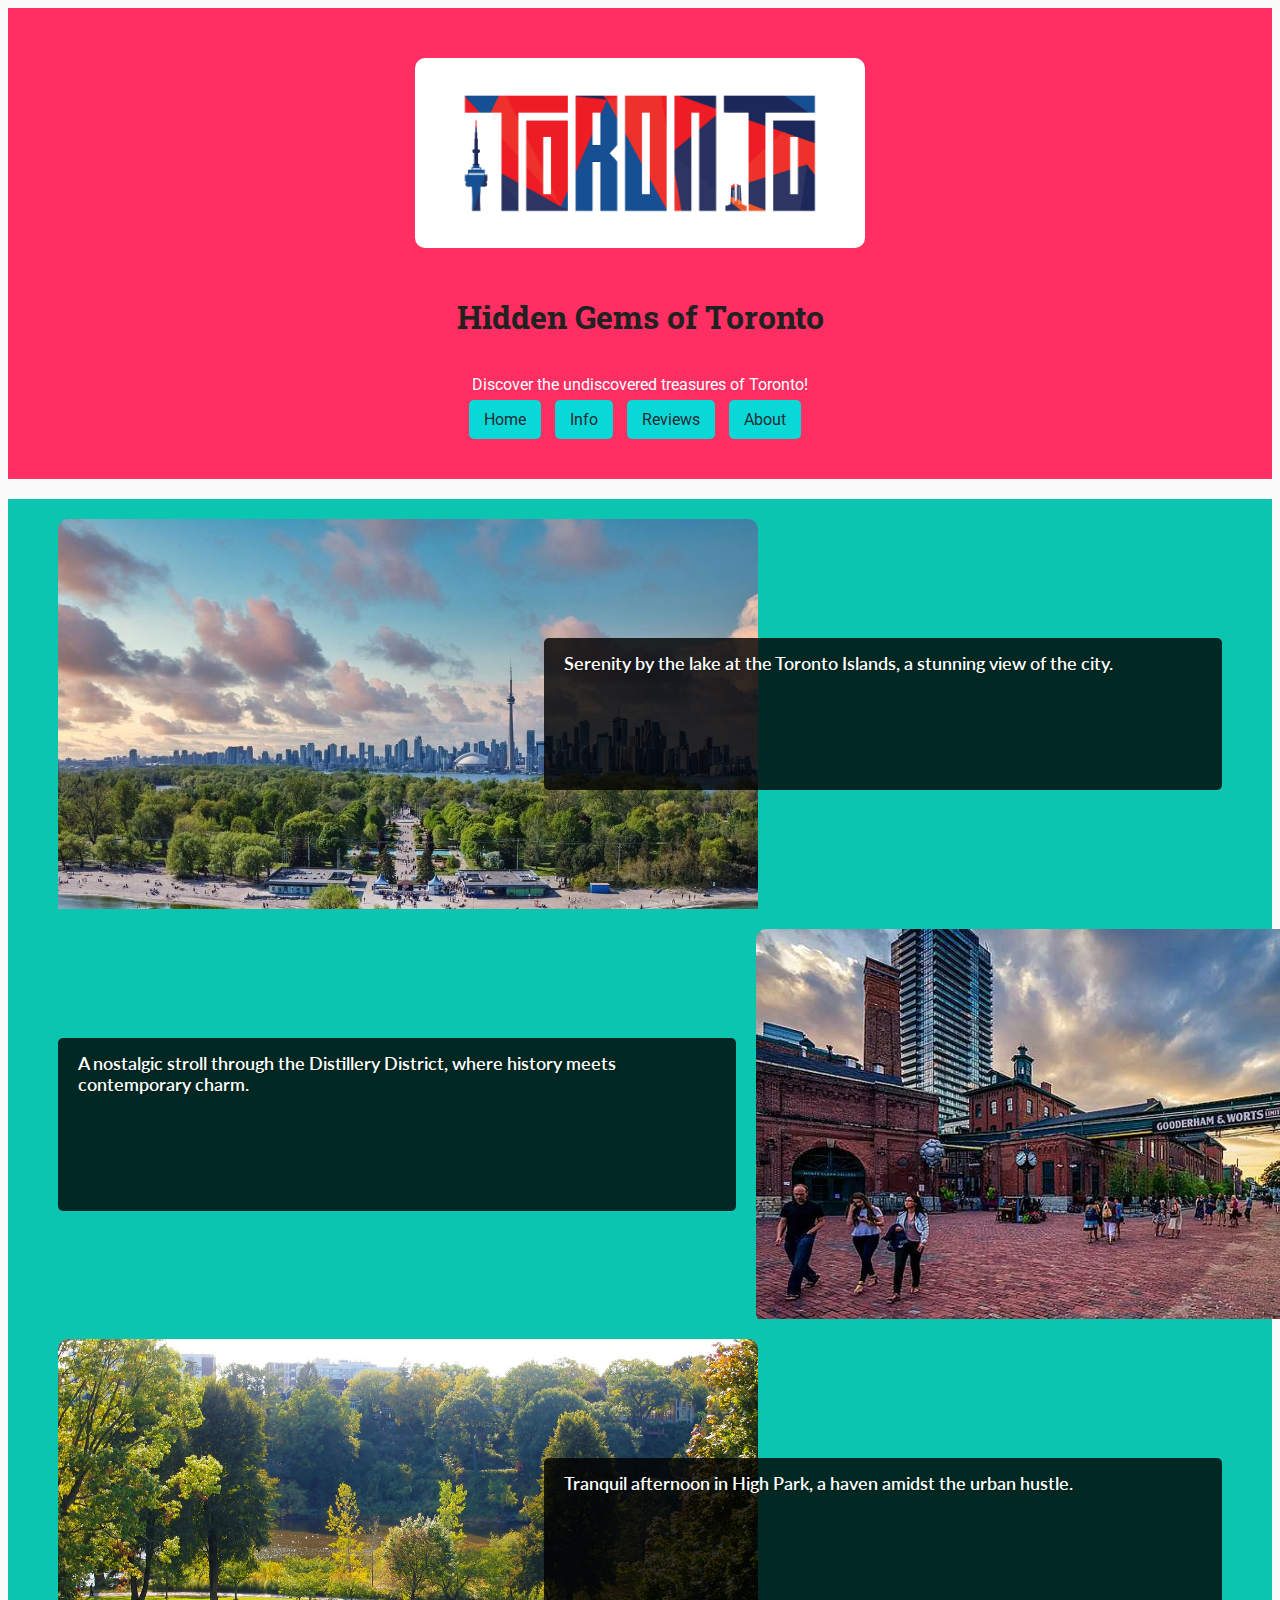
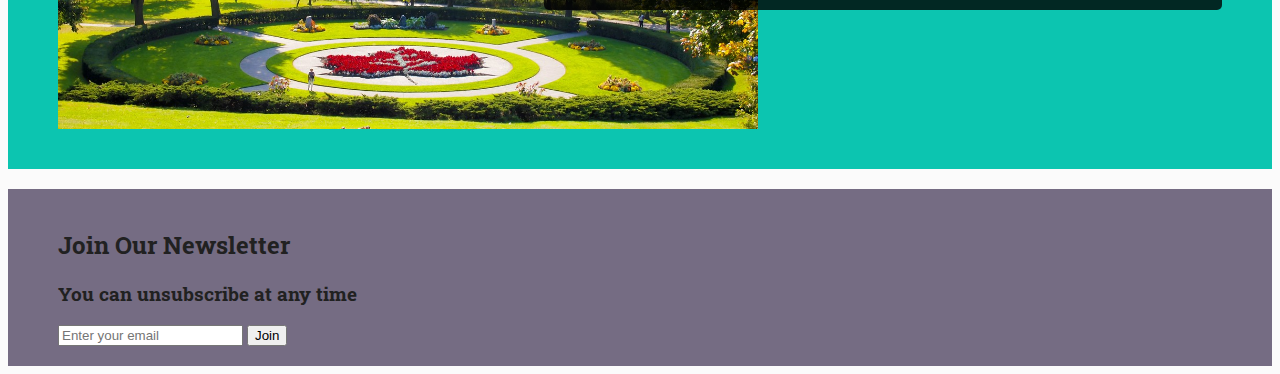
<file: index.html>
<!-- Honesty Statement:
I declare that my assessment is wholly my own work in accordance with Seneca Academic Policy. No part of this assessment has been copied manually or electronically from any other source (including web sites) 
except for the information supplied by the WEB222 instructors and / or made available in this assessment for my use. I also declare that no part of this assignment has been distributed to other students. -->

<!DOCTYPE html>
<html lang="en">

<head>
    <meta charset="UTF-8">
    <meta name="viewport" content="width=device-width, initial-scale=1.0">
    <title>Hidden Gems of Toronto</title>
    <link rel="stylesheet" href="css/style.css">
    <link href="https://fonts.googleapis.com/css2?family=Roboto+Slab&display=swap" rel="stylesheet">
    <link href="https://fonts.googleapis.com/css2?family=Open+Sans&display=swap" rel="stylesheet">
</head>

<body>
    <header>
        <div class="logo-container">
            <img src="media/toronto-logo.png" alt="Toronto Logo" id="site-logo">
            <h1>Hidden Gems of Toronto</h1>
        </div>
        <p>Discover the undiscovered treasures of Toronto!</p>
        <nav>
            <div class="nav-link"><a href="index.html">Home</a></div>
            <div class="nav-link"><a href="info.html">Info</a></div>
            <div class="nav-link"><a href="reviews.html">Reviews</a></div>
            <div class="nav-link"><a href="about.html">About</a></div>
        </nav>
        
    </header>


    <main>
        <section id="gem-highlights">

            <!-- Toronto Islands Gem -->
            <div class="gem">
                <a href="info.html#toronto-islands">
                    <div class="image-crop">
                        <img src="media/Toronto Islands.jpg" alt="Toronto Landscape">
                        <div class="overlay-text-2">Toronto Islands</div>
                        <div class="overlay-text">Click for more information</div>
                    </div>
                </a>
                <div class="gem-description right">
                    <span class="hover-target">Serenity by the lake at the Toronto Islands, a stunning view of the city.</span>
                    <ul class="gem-highlights-list">
                        <li>Picturesque skyline views</li>
                        <li>Relaxing boat rides</li>
                        <li>Peaceful beaches</li>
                    </ul>
                </div>
            </div>
        
            <!-- Distillery District Gem -->
            <div class="gem">
                <a href="info.html#distillery-district">
                    <div class="image-crop">
                        <img src="media/Distillery District.webp" alt="Distillery District">
                        <div class="overlay-text-2">Distillery District</div>
                        <div class="overlay-text">Click for more information</div>
                    </div>
                </a>
                <div class="gem-description left">
                    A nostalgic stroll through the Distillery District, where history meets contemporary charm.
                    <ul class="gem-highlights-list">
                        <li>Historic cobblestone streets lined with Victorian-era buildings.</li>
                        <li>A hub of art galleries, performance spaces, and artisan boutiques.</li>
                        <li>Vibrant nightlife with renowned restaurants and unique pubs.</li>
                    </ul>
                </div>
            </div>
        
            <!-- High Park Gem -->
            <div class="gem">
                <a href="info.html#high-park">
                    <div class="image-crop">
                        <img src="media/High Park.jpg" alt="Tranquil afternoon in High Park">
                        <div class="overlay-text-2">High Park</div>
                        <div class="overlay-text">Click for more information</div>
                    </div>
                </a>
                <div class="gem-description right">
                    Tranquil afternoon in High Park, a haven amidst the urban hustle.
                    <ul class="gem-highlights-list">
                        <li>Toronto's largest public park with diverse natural habitats.</li>
                        <li>Features a beautiful lakefront, multiple gardens, and a zoo.</li>
                        <li>Year-round activities, from summer picnics to winter skating.</li>
                    </ul>
                </div>
            </div>
        </section>
        
    </main>
    
    


    

    <footer>
        <section id="newsletter">
            <h2>Join Our Newsletter</h2>
            <h3>You can unsubscribe at any time</h3>
            <form action="https://httpbin.org/post" method="post">
                <input type="email" name="email" placeholder="Enter your email" required>
                <input type="hidden" name="creator" value="Your Name">
                <button type="submit">Join</button>
            </form>
        </section>
        
    </footer>

    <script src="js/script.js"></script>
</body>

</html>
</file>
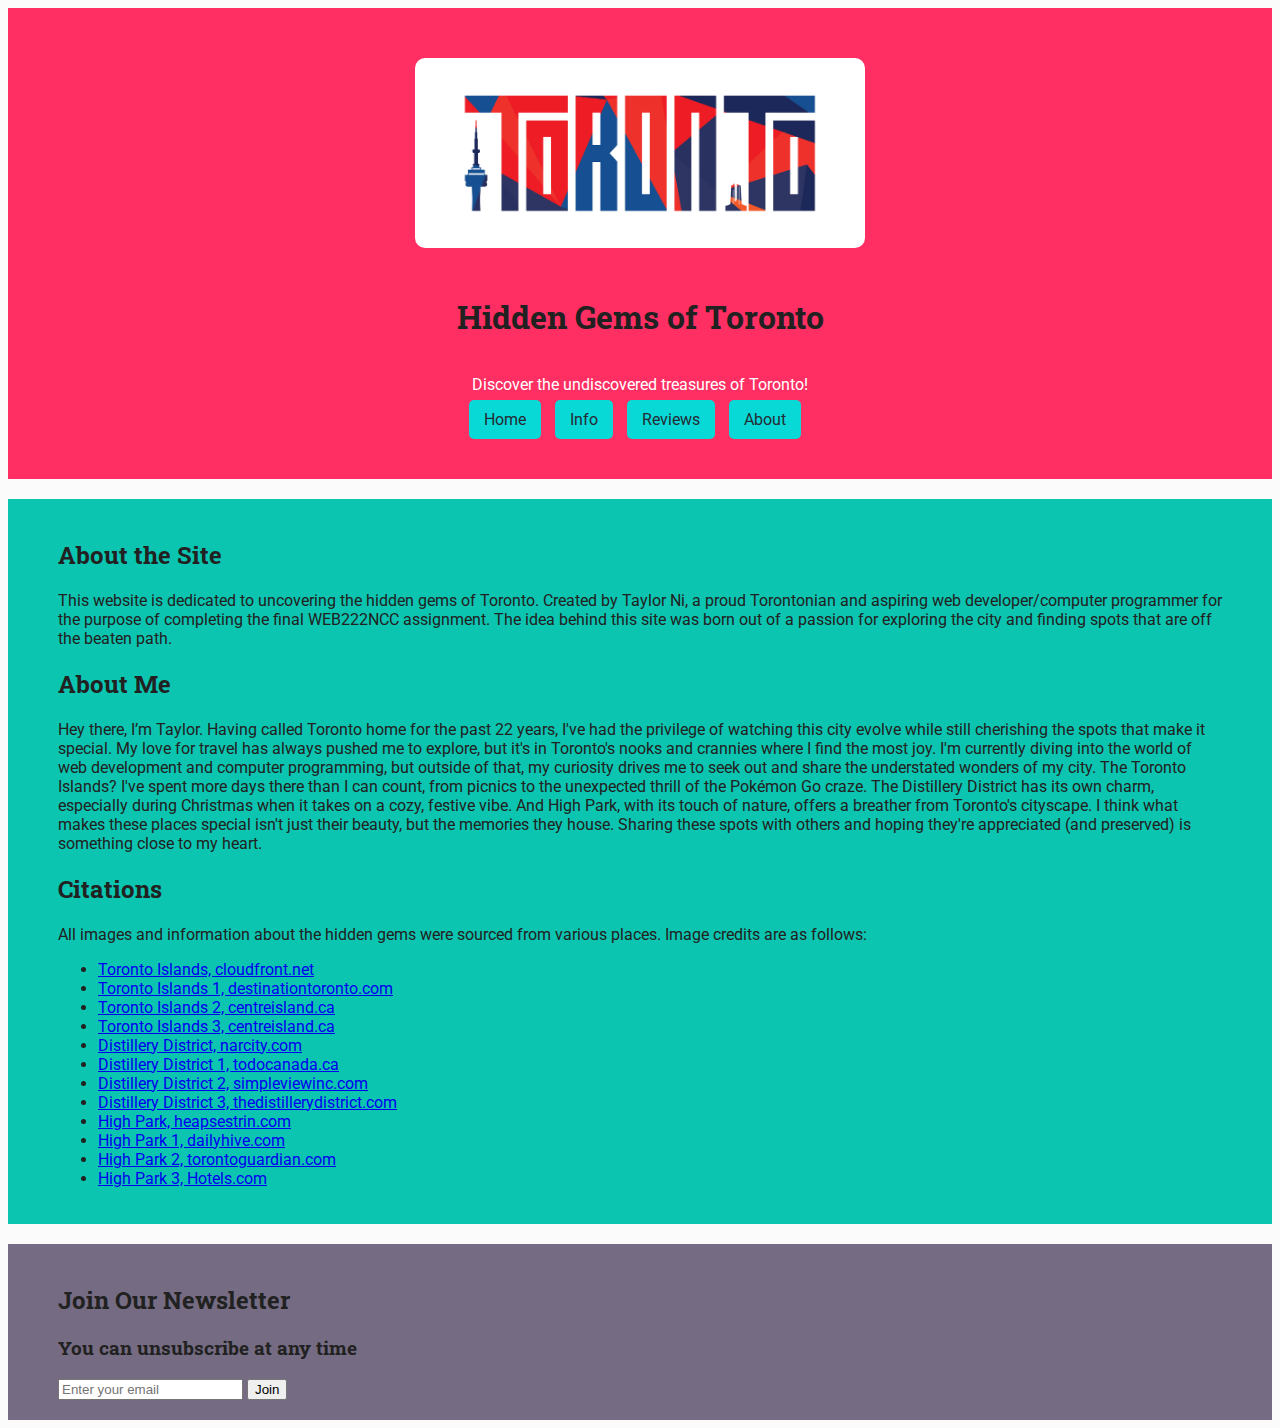
<file: about.html>
<!-- Honesty Statement:
I declare that my assessment is wholly my own work in accordance with Seneca Academic Policy. No part of this assessment has been copied manually or electronically from any other source (including web sites) 
except for the information supplied by the WEB222 instructors and / or made available in this assessment for my use. I also declare that no part of this assignment has been distributed to other students. -->

<!DOCTYPE html>
<html lang="en">

<head>
    <meta charset="UTF-8">
    <meta name="viewport" content="width=device-width, initial-scale=1.0">
    <title>Hidden Gems of Toronto</title>
    <link rel="stylesheet" href="css/style.css">
    <link href="https://fonts.googleapis.com/css2?family=Roboto+Slab&display=swap" rel="stylesheet">
    <link href="https://fonts.googleapis.com/css2?family=Open+Sans&display=swap" rel="stylesheet">
</head>

<body>
    <header>
        <div class="logo-container">
            <img src="media/toronto-logo.png" alt="Toronto Logo" id="site-logo">
            <h1>Hidden Gems of Toronto</h1>
        </div>
        <p>Discover the undiscovered treasures of Toronto!</p>
        <nav>
            <div class="nav-link"><a href="index.html">Home</a></div>
            <div class="nav-link"><a href="info.html">Info</a></div>
            <div class="nav-link"><a href="reviews.html">Reviews</a></div>
            <div class="nav-link"><a href="about.html">About</a></div>
        </nav>
    </header>

    <main>
        <section>
        <h2>About the Site</h2>
        <p>This website is dedicated to uncovering the hidden gems of Toronto. Created by Taylor Ni, a proud Torontonian and aspiring web developer/computer programmer for the purpose of completing the final WEB222NCC assignment. The idea behind this site was born out of a passion for exploring the city and finding spots that are off the beaten path.</p>
        
        <h2>About Me</h2>
        <p>Hey there, I’m Taylor. Having called Toronto home for the past 22 years, I've had the privilege of watching this city evolve while still cherishing the spots that make it special. My love for travel has always pushed me to explore, but it's in Toronto's nooks and crannies where I find the most joy.

            I'm currently diving into the world of web development and computer programming, but outside of that, my curiosity drives me to seek out and share the understated wonders of my city. The Toronto Islands? I've spent more days there than I can count, from picnics to the unexpected thrill of the Pokémon Go craze. The Distillery District has its own charm, especially during Christmas when it takes on a cozy, festive vibe. And High Park, with its touch of nature, offers a breather from Toronto's cityscape.
            
            I think what makes these places special isn't just their beauty, but the memories they house. Sharing these spots with others and hoping they're appreciated (and preserved) is something close to my heart.</p>

        <h2>Citations</h2>
        <p>All images and information about the hidden gems were sourced from various places. Image credits are as follows:</p>
        <ul>
            <li><a href="https://d3qvqlc701gzhm.cloudfront.net/full/c5675253de2125a8f651bf142c3e8de03e498e38f5a1ce5ef9064c4f5939c405.jpg" target="_blank">Toronto Islands, cloudfront.net</a></li>
            <li><a href="https://d3qvqlc701gzhm.cloudfront.net/full/e62bb06fbeea74268b4ed3ec9a2664294cf11b6ada81b79b72246e48ea85e369.jpg" target="_blank">Toronto Islands 1, destinationtoronto.com</a></li>
            <li><a href="https://www.centreisland.ca/uploads/subsites/1558624850.png" target="_blank">Toronto Islands 2, centreisland.ca</a></li>
            <li><a href="https://www.centreisland.ca/uploads/subsites/889b412900e8671d3f0fa3b0a9e7a5e3.jpg" target="_blank">Toronto Islands 3, centreisland.ca</a></li>
            <li><a href="https://www.narcity.com/media-library/image.jpg?id=25902199&width=1245&height=700&coordinates=0%2C60%2C0%2C60" target="_blank">Distillery District, narcity.com</a></li>
            <li><a href="https://www.todocanada.ca/wp-content/uploads/unnamed-11.png" target="_blank">Distillery District 1, todocanada.ca</a></li>
            <li><a href="https://assets.simpleviewinc.com/simpleview/image/upload/c_limit,h_1200,q_75,w_1200/v1/clients/toronto/Distillery_District_El_Catrin_min_a16ae436-1d00-43d3-9578-858df74cebbe.jpg" target="_blank">Distillery District 2, simpleviewinc.com</a></li>
            <li><a href="https://www.thedistillerydistrict.com/wp-content/uploads/2018/11/Xmassmarket_slider.jpg" target="_blank">Distillery District 3, thedistillerydistrict.com</a></li>
            <li><a href="https://heapsestrin.com/wp-content/uploads/2019/05/toronto-high-park-nature.jpg" target="_blank">High Park, heapsestrin.com</a></li>
            <li><a href="https://images.dailyhive.com/20180516122843/shutterstock_630967970.jpg" target="_blank">High Park 1, dailyhive.com</a></li>
            <li><a href="https://torontoguardian.com/wp-content/uploads/2023/05/HighPark-1546-1.jpg" target="_blank">High Park 2, torontoguardian.com</a></li>
            <li><a href="https://a.cdn-hotels.com/gdcs/production73/d1676/381b2ff1-58b5-47c8-a48c-846c5922ef73.jpg?impolicy=fcrop&w=800&h=533&q=medium" target="_blank">High Park 3, Hotels.com</a></li>
        </ul>
    </section>
    </main>

    <footer>
        <section id="newsletter">
            <h2>Join Our Newsletter</h2>
            <h3>You can unsubscribe at any time</h3>
            <form action="https://httpbin.org/post" method="post">
                <input type="email" name="email" placeholder="Enter your email" required>
                <input type="hidden" name="creator" value="Taylor">
                <button type="submit">Join</button>
            </form>
        </section>
        
    </footer>
</body>
</html>
</file>
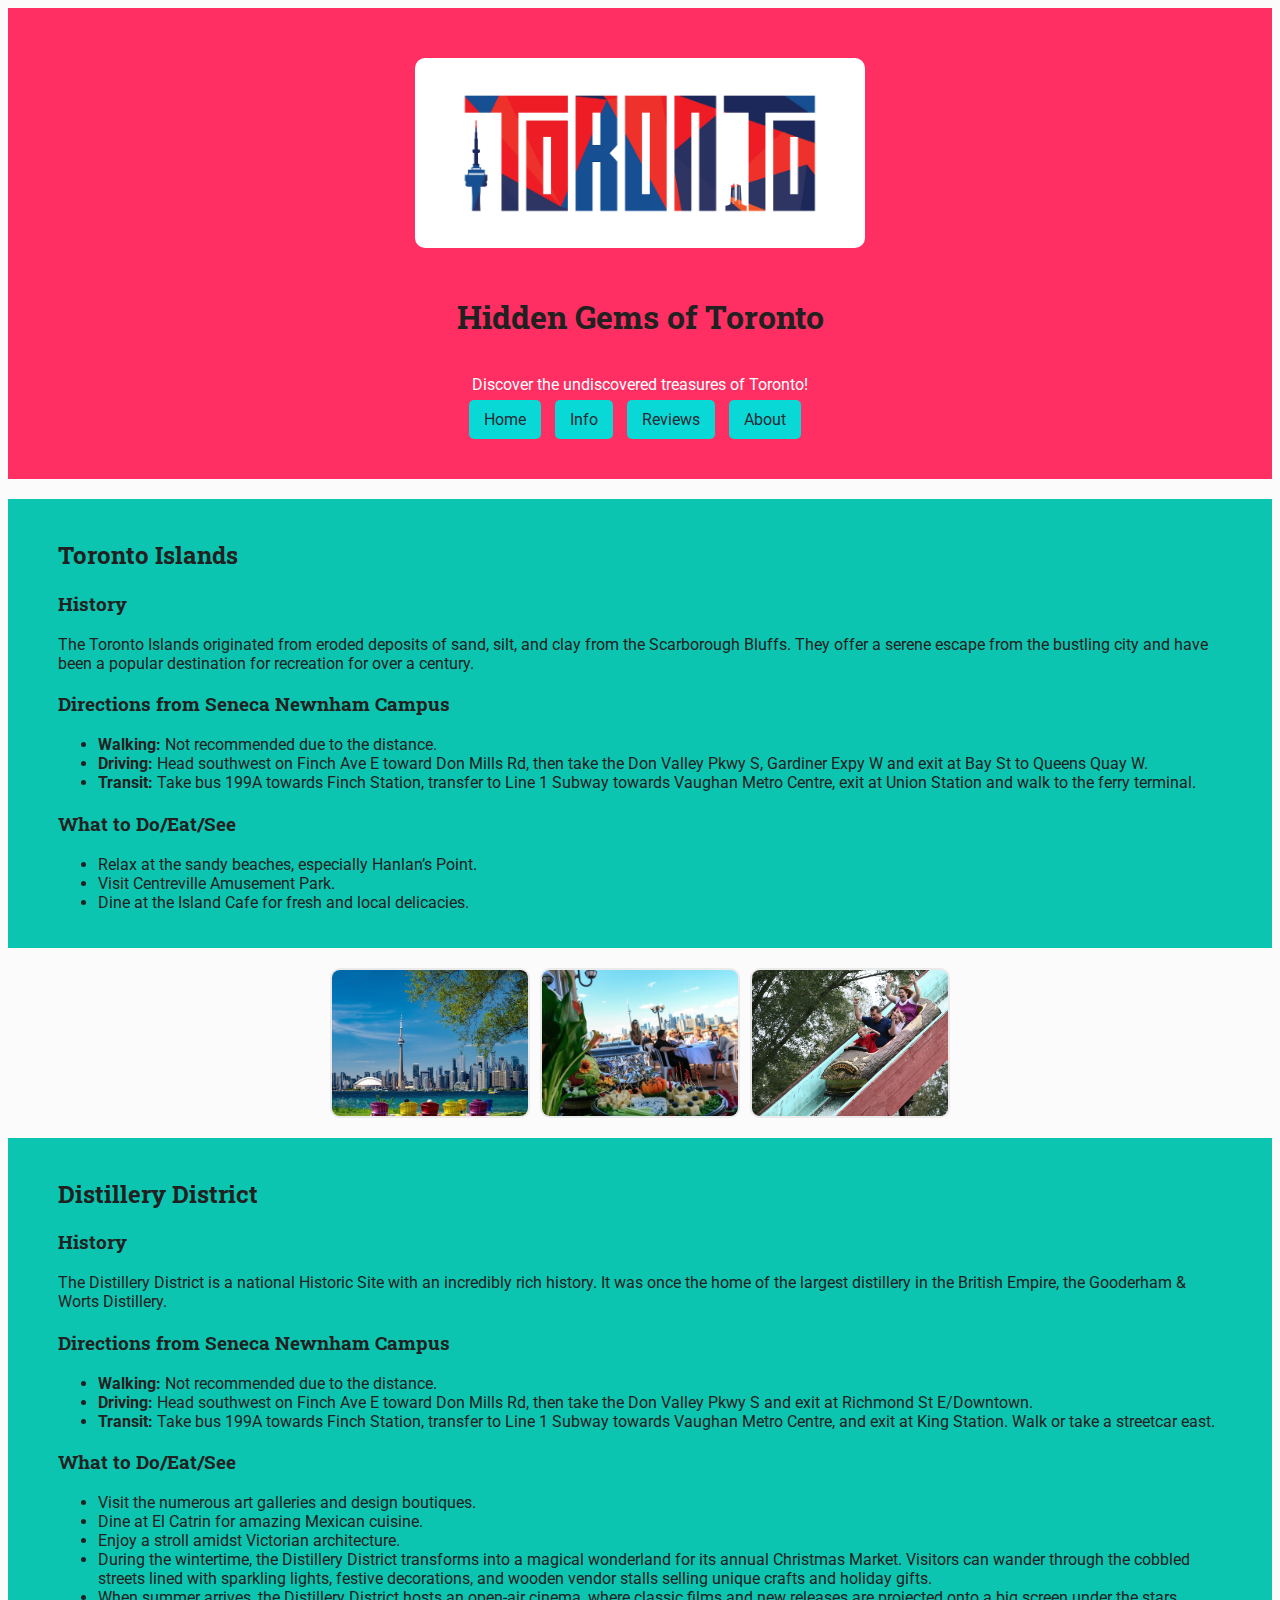
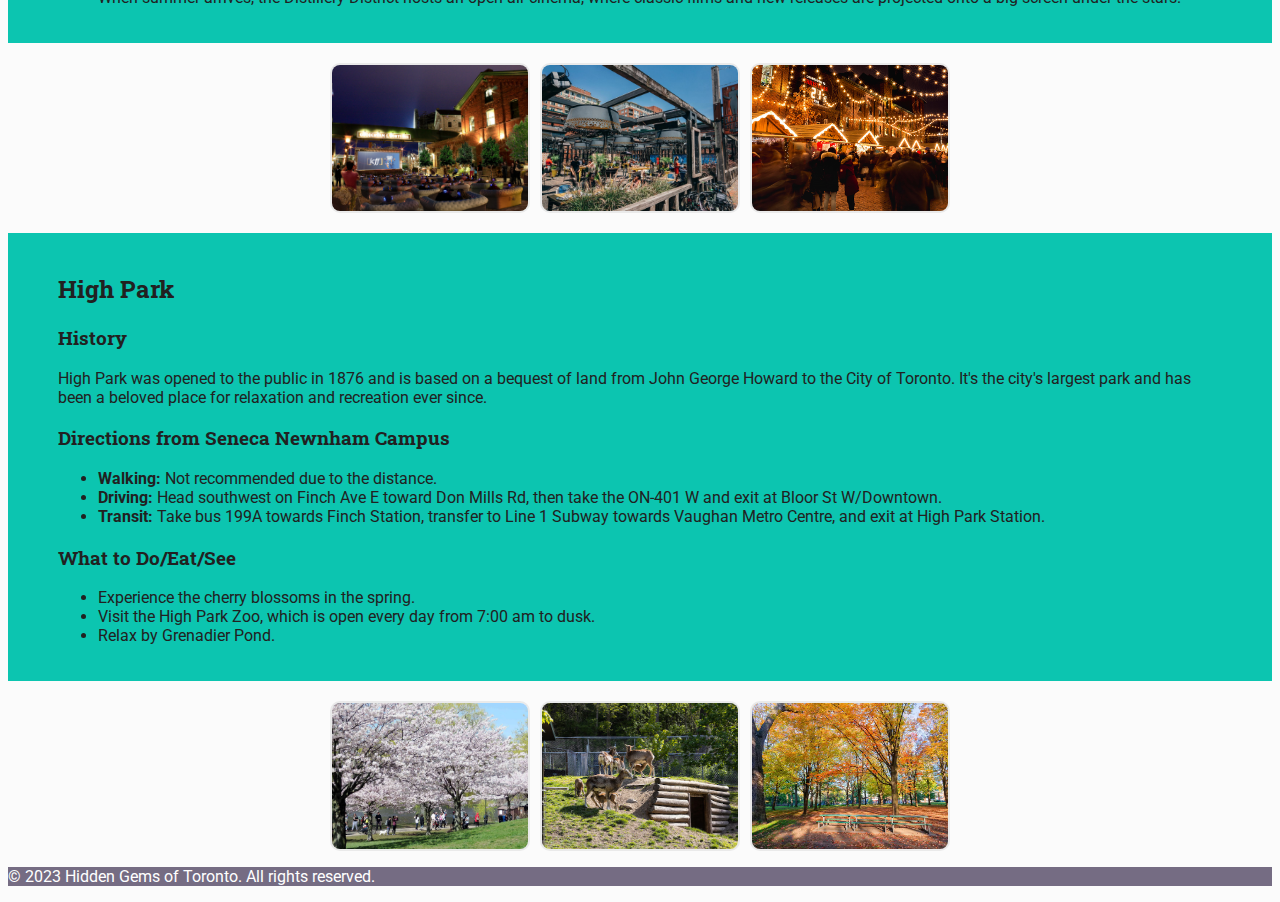
<file: info.html>
<!-- Honesty Statement:
I declare that my assessment is wholly my own work in accordance with Seneca Academic Policy. No part of this assessment has been copied manually or electronically from any other source (including web sites) 
except for the information supplied by the WEB222 instructors and / or made available in this assessment for my use. I also declare that no part of this assignment has been distributed to other students. -->

<!DOCTYPE html>
<html lang="en">

<head>
    <meta charset="UTF-8">
    <meta name="viewport" content="width=device-width, initial-scale=1.0">
    <title>Hidden Gems of Toronto</title>
    <link rel="stylesheet" href="css/style.css">
    <link href="https://fonts.googleapis.com/css2?family=Roboto+Slab&display=swap" rel="stylesheet">
    <link href="https://fonts.googleapis.com/css2?family=Open+Sans&display=swap" rel="stylesheet">
    <!-- Other JS Files -->
<script src="js/photo-album.js"></script>
<script src="js/reviews.js"></script>
</head>

<body>
    <header>
        <div class="logo-container">
            <img src="media/toronto-logo.png" alt="Toronto Logo" id="site-logo">
            <h1>Hidden Gems of Toronto</h1>
        </div>
        <p>Discover the undiscovered treasures of Toronto!</p>
        <nav>
            <div class="nav-link"><a href="index.html">Home</a></div>
            <div class="nav-link"><a href="info.html">Info</a></div>
            <div class="nav-link"><a href="reviews.html">Reviews</a></div>
            <div class="nav-link"><a href="about.html">About</a></div>
        </nav>
    </header>

    <main>
        <!-- Information about Toronto Islands -->
        <section id="toronto-islands" class="gem-info">
            <h2>Toronto Islands</h2>
            
            <!-- History -->
            <div class="info-section">
                <h3>History</h3>
                <p>The Toronto Islands originated from eroded deposits of sand, silt, and clay from the Scarborough Bluffs. They offer a serene escape from the bustling city and have been a popular destination for recreation for over a century.</p>
            </div>
            
            <!-- Directions -->
            <div class="info-section">
                <h3>Directions from Seneca Newnham Campus</h3>
                <ul>
                    <li><strong>Walking:</strong> Not recommended due to the distance.</li>
                    <li><strong>Driving:</strong> Head southwest on Finch Ave E toward Don Mills Rd, then take the Don Valley Pkwy S, Gardiner Expy W and exit at Bay St to Queens Quay W.</li>
                    <li><strong>Transit:</strong> Take bus 199A towards Finch Station, transfer to Line 1 Subway towards Vaughan Metro Centre, exit at Union Station and walk to the ferry terminal.</li>
                </ul>
            </div>
            
            <!-- Suggestions -->
            <div class="info-section">
                <h3>What to Do/Eat/See</h3>
                <ul>
                    <li>Relax at the sandy beaches, especially Hanlan’s Point.</li>
                    <li>Visit Centreville Amusement Park.</li>
                    <li>Dine at the Island Cafe for fresh and local delicacies.</li>
                </ul>
            </div>
        </section>

<!-- ... other Toronto Islands content ... -->

<div class="photo-album">
    <div class="thumbnails">
        <img src="media/TI1.jpg" alt="Toronto Island Image 1" class="thumbnail">
        <img src="media/TI2.png" alt="Toronto Island Image 2" class="thumbnail">
        <img src="media/TI3.jpg" alt="Toronto Island Image 3" class="thumbnail">
    </div>
</div>

<!-- ... other sections ... -->


        <!-- Information about Distillery District -->
        <section id="distillery-district" class="gem-info">
            <h2>Distillery District</h2>
            
            <!-- History -->
            <div class="info-section">
                <h3>History</h3>
                <p>The Distillery District is a national Historic Site with an incredibly rich history. It was once the home of the largest distillery in the British Empire, the Gooderham & Worts Distillery.</p>
            </div>
            
            <!-- Directions -->
            <div class="info-section">
                <h3>Directions from Seneca Newnham Campus</h3>
                <ul>
                    <li><strong>Walking:</strong> Not recommended due to the distance.</li>
                    <li><strong>Driving:</strong> Head southwest on Finch Ave E toward Don Mills Rd, then take the Don Valley Pkwy S and exit at Richmond St E/Downtown.</li>
                    <li><strong>Transit:</strong> Take bus 199A towards Finch Station, transfer to Line 1 Subway towards Vaughan Metro Centre, and exit at King Station. Walk or take a streetcar east.</li>
                </ul>
            </div>
            
            <!-- Suggestions -->
            <div class="info-section">
                <h3>What to Do/Eat/See</h3>
                <ul>
                    <li>Visit the numerous art galleries and design boutiques.</li>
                    <li>Dine at El Catrin for amazing Mexican cuisine.</li>
                    <li>Enjoy a stroll amidst Victorian architecture.</li>
                    <li>During the wintertime, the Distillery District transforms into a magical wonderland for its annual Christmas Market. Visitors can wander through the cobbled streets lined with sparkling lights, festive decorations, and wooden vendor stalls selling unique crafts and holiday gifts.</li>
                    <li>When summer arrives, the Distillery District hosts an open-air cinema, where classic films and new releases are projected onto a big screen under the stars.</li>
                </ul>
            </div>
        </section>

        <div class="photo-album">
            <div class="thumbnails">
                <img src="media/DD1.webp" alt="Distillery District Image 1" class="thumbnail">
                <img src="media/DD2.jpg" alt="Distillery District Image 2" class="thumbnail">
                <img src="media/DD3.jpg" alt="Distillery District Image 3" class="thumbnail">
            </div>
        </div>


        <!-- Information about High Park -->
        <section id="high-park" class="gem-info">
            <h2>High Park</h2>
            
            <!-- History -->
            <div class="info-section">
                <h3>History</h3>
                <p>High Park was opened to the public in 1876 and is based on a bequest of land from John George Howard to the City of Toronto. It's the city's largest park and has been a beloved place for relaxation and recreation ever since.</p>
            </div>
            
            <!-- Directions -->
            <div class="info-section">
                <h3>Directions from Seneca Newnham Campus</h3>
                <ul>
                    <li><strong>Walking:</strong> Not recommended due to the distance.</li>
                    <li><strong>Driving:</strong> Head southwest on Finch Ave E toward Don Mills Rd, then take the ON-401 W and exit at Bloor St W/Downtown.</li>
                    <li><strong>Transit:</strong> Take bus 199A towards Finch Station, transfer to Line 1 Subway towards Vaughan Metro Centre, and exit at High Park Station.</li>
                </ul>
            </div>
            
            <!-- Suggestions -->
            <div class="info-section">
                <h3>What to Do/Eat/See</h3>
                <ul>
                    <li>Experience the cherry blossoms in the spring.</li>
                    <li>Visit the High Park Zoo, which is open every day from 7:00 am to dusk.</li>
                    <li>Relax by Grenadier Pond.</li>
                </ul>
            </div>
        </section>

        <div class="photo-album">
            <div class="thumbnails">
                <img src="media/HP1.webp" alt="High Park Image 1" class="thumbnail">
                <img src="media/HP2.jpg" alt="High Park Image 2" class="thumbnail">
                <img src="media/HP3.webp" alt="High Park Image 3" class="thumbnail">
            </div>
        </div>
    </main>

    <footer>
        <p>&copy; 2023 Hidden Gems of Toronto. All rights reserved.</p>
    </footer>

</body>

</html>
</file>
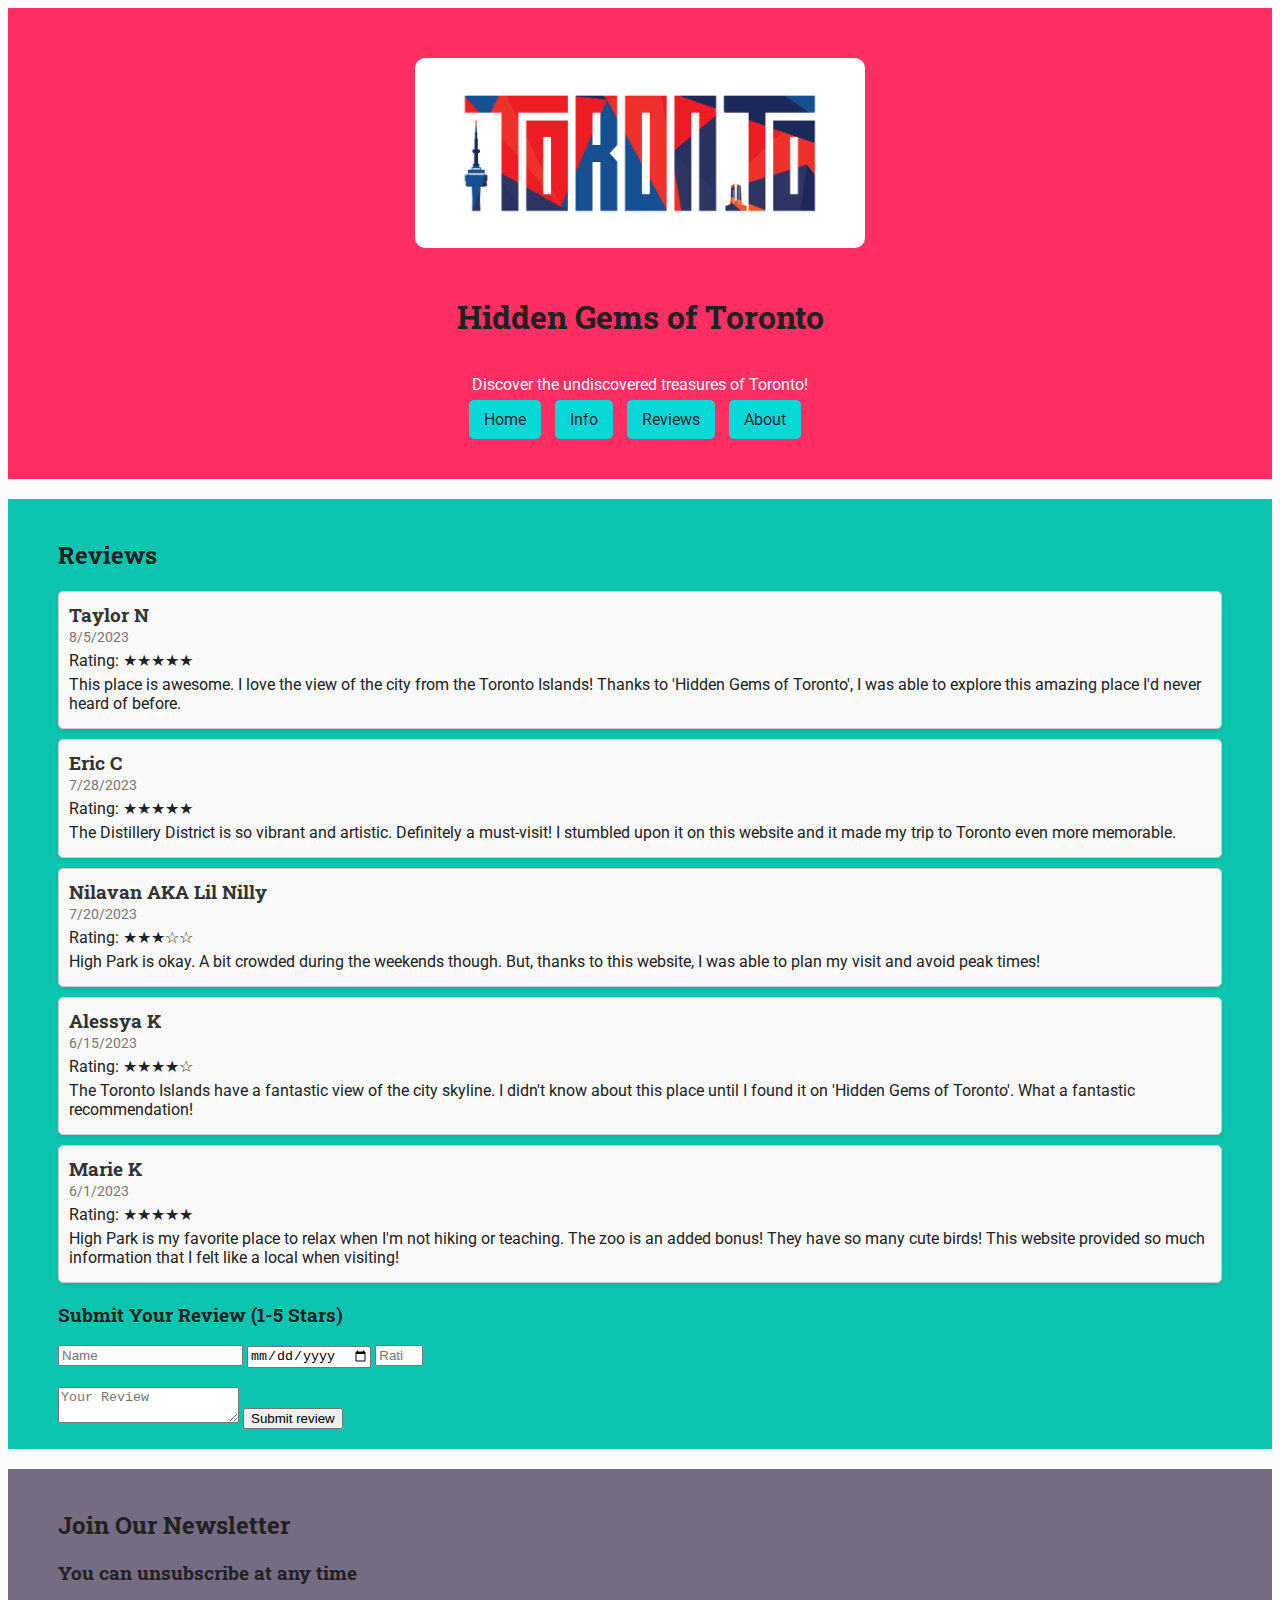
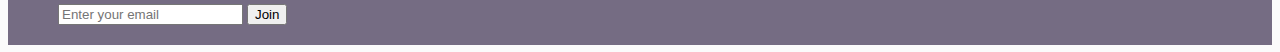
<file: reviews.html>
<!-- Honesty Statement:
I declare that my assessment is wholly my own work in accordance with Seneca Academic Policy. No part of this assessment has been copied manually or electronically from any other source (including web sites) 
except for the information supplied by the WEB222 instructors and / or made available in this assessment for my use. I also declare that no part of this assignment has been distributed to other students. -->

<!DOCTYPE html>
<html lang="en">

<head>
    <meta charset="UTF-8">
    <meta name="viewport" content="width=device-width, initial-scale=1.0">
    <title>Reviews - Hidden Gems of Toronto</title>
    <link rel="stylesheet" href="css/style.css">
    <link href="https://fonts.googleapis.com/css2?family=Roboto+Slab&display=swap" rel="stylesheet">
    <link href="https://fonts.googleapis.com/css2?family=Open+Sans&display=swap" rel="stylesheet">
    <style>
        .review-card {
            border: 1px solid #ccc;
            padding: 10px;
            margin-bottom: 10px;
            border-radius: 5px;
        }

        .review-card h3 {
            margin: 0;
            color: #333;
        }

        .review-card time {
            color: #777;
            font-size: 0.9em;
        }
    </style>
</head>

<body>
    <header>
        <div class="logo-container">
            <img src="media/toronto-logo.png" alt="Toronto Logo" id="site-logo">
            <h1>Hidden Gems of Toronto</h1>
        </div>
        <p>Discover the undiscovered treasures of Toronto!</p>
        <nav>
            <div class="nav-link"><a href="index.html">Home</a></div>
            <div class="nav-link"><a href="info.html">Info</a></div>
            <div class="nav-link"><a href="reviews.html">Reviews</a></div>
            <div class="nav-link"><a href="about.html">About</a></div>
        </nav>
    </header>

    <main>
        <section>
        <h2>Reviews</h2>
        <div id="reviews-container"></div>

        <h3>Submit Your Review (1-5 Stars)</h3>
        <form id="review-form">
            <input type="text" id="name" placeholder="Name" required>
            <input type="date" id="date" required>
            <input type="number" id="rating" min="1" max="5" required placeholder="Rating (1-5)">
            <br> <br>
            <textarea id="review" placeholder="Your Review" required></textarea>
            <button type="submit">Submit review</button>
        </form>
    </main>

    <footer>
        <section id="newsletter">
            <h2>Join Our Newsletter</h2>
            <h3>You can unsubscribe at any time</h3>
            <form action="https://httpbin.org/post" method="post">
                <input type="email" name="email" placeholder="Enter your email" required>
                <input type="hidden" name="creator" value="Your Name">
                <button type="submit">Join</button>
            </form>
        </section>
    </footer>

    <script src="js/data.js"></script>

    <script>
        // Function to generate stars based on rating
        function generateStars(rating) {
            let stars = "";
            for (let i = 1; i <= 5; i++) {
                stars += i <= rating ? "★" : "☆";
            }
            return stars;
        }

        // Function to create a review card
        function createReviewCard(review) {
            return `
                <div class="review-card">
                    <h3>${review.name}</h3>
                    <time datetime="${review.date}">${new Date(review.date).toLocaleDateString()}</time>
                    <p>Rating: ${generateStars(review.rating)}</p>
                    <p>${review.text}</p>

                </div>
            `;
        }

        // Render all reviews when the page loads
        document.addEventListener("DOMContentLoaded", function() {
            const reviewsContainer = document.getElementById("reviews-container");
            let allReviews = window.reviewData.map(createReviewCard).join("");
            reviewsContainer.innerHTML = allReviews;
        });

        document.getElementById("review-form").addEventListener("submit", function(e) {
            e.preventDefault(); // Prevent actual form submission

            // Fetch review details
            const name = document.getElementById("name").value;
            const date = document.getElementById("date").value;
            const rating = parseInt(document.getElementById("rating").value);
            const text = document.getElementById("review").value;


            // Add new review to reviewData array
            window.reviewData.push({ name, date, rating, text });


            // Re-render all reviews
            const reviewsContainer = document.getElementById("reviews-container");
            let allReviews = window.reviewData.map(createReviewCard).join("");
            reviewsContainer.innerHTML = allReviews;
        });
    </script>
    </section>
</body>


</html>
</file>
<file: css/style.css>
/* Honesty Statement:
I declare that my assessment is wholly my own work in accordance with Seneca Academic Policy. No part of this assessment has been copied manually or electronically from any other source (including web sites) 
except for the information supplied by the WEB222 instructors and / or made available in this assessment for my use. I also declare that no part of this assignment has been distributed to other students. */

/* ------------------------- Global Styles ------------------------- */

@import url('https://fonts.googleapis.com/css2?family=Lato&display=swap'); /* Lato font */
@import url('https://fonts.googleapis.com/css2?family=Roboto:ital,wght@0,400;0,700;1,400&display=swap'); /* Roboto font */

* {
    margin: 5;
    padding: 5;
    box-sizing: border-box;
}

body {
    font-family: 'Roboto', sans-serif;
    background-color: #fbfbfb;
    color: #212121;
}

h1, h2, h3, h4, h5, h6 {
    font-family: 'Roboto Slab', serif;
    color: #212121; /* Primary text color */
}

/* ------------------------- Header Styles ------------------------- */

header {
    background-color: #ff2e63;
    text-align: center;
    padding: 50px 0;
    color: white;
}

.logo-container {
    display: flex;
    align-items: center;
    gap: 25px;
    flex-direction: column;
    justify-content: center;
}

#site-logo {
    width: 450px;
    height: auto;
    display: block;
    margin: auto;
}

.nav-link {
    display: inline-block;  /* allows you to add padding and margin while keeping it inline */
    margin-right: 10px;     /* spacing between each link */
}

.nav-link a {
    background-color: #08d9d6; /* First color */
    color: #252a34; /* Second color to ensure contrast against the First color */
    padding: 10px 15px; /* gives some space around the text */
    border-radius: 5px; /* rounded corners */
    text-decoration: none; /* removes underlines from links */
    transition: background-color 0.3s; /* smoothens the hover effect */
}

.nav-link a:hover {
    background-color: #00fffb; /* Third color on hover */
    color: #eaeaea; /* Fourth color for contrast */
}


/* ------------------------- Main Content and Gem Highlights Styles ------------------------- */

img {
    border-radius: 10px;
}

section {
    background-color: #0cc5b0;
    padding: 20px 50px;
    margin-top: 20px;
    color: #212121;
}

.gem {
    display: flex;
    align-items: center;
    gap: 20px;
    margin-bottom: 20px;
}

.gem a {
    flex: 0 0 40%;
    max-width: 40%;
}

.gem img {
    width: 100%;
    height: auto;
}

.gem-description {
    position: relative;
    flex: 1;
    padding: 15px 20px;
    background-color: rgba(0, 0, 0, 0.8);
    color: #ffffff;
    border-radius: 5px;
    font-family: 'Lato', sans-serif;
    font-size: 1.1em;
    font-weight: 600;
    text-shadow: 1px 1px 2px rgba(0, 0, 0, 0.3);
    transition: background-color 0.3s;
}

.gem-description:hover {
    background-color: rgba(0, 0, 0, 0.9);
}

.hover-target {
    cursor: pointer;
    text-decoration: none;
}

.gem-description .dropdown-content {
    position: absolute;
    top: 100%;
    left: 0;
    width: 100%;
    background-color: rgba(0, 0, 0, 0.9);
    border-radius: 5px;
    padding: 10px 0;
    box-shadow: 2px 2px 10px rgba(0, 0, 0, 0.5);
    opacity: 0;
    visibility: hidden;
    transform: translateY(10px);
    transition: all 0.3s ease;
    z-index: 1;
}

.gem-highlights-list {
    list-style-type: disc;
    padding-left: 20px;
    margin-top: 10px;
    opacity: 0;
    transform: translateY(-10px);
    transition: opacity 0.3s, transform 0.3s;  /* Smooth transition for fade-in and movement */
    pointer-events: none;  /* Ensures the hidden list doesn't interfere with interactions */
}

.gem-description:hover .gem-highlights-list {
    opacity: 1;
    transform: translateY(0);
}


.gem-highlights-list li {
    margin-bottom: 5px;     /* Space between each item */
}


.dropdown-content ul {
    list-style-type: disc;
    padding-left: 20px;
}

.dropdown-content li {
    color: white;
    padding: 5px 10px;
}

.left {
    order: -1;
}

.right {
    order: 1;
}

.image-crop {
    position: relative;
    height: 390px;
    overflow: hidden;
    width: 700px;
    transition: transform 0.3s, box-shadow 0.3s;
}

.image-crop:hover {
    transform: translateY(-20px);
    box-shadow: 0px 10px 20px rgba(0, 0, 0, 0.8);
}

.image-crop img {
    display: block;
    max-width: 100%;
    height: auto;
    object-fit: cover;
    object-position: top;
    transition: transform 0.3s;
}

.image-crop .overlay-text {
    position: absolute;
    bottom: 10px;
    left: 50%;
    transform: translateX(-50%);
    background-color: rgba(0, 0, 0, 0.7);
    color: white;
    padding: 5px 10px;
    border-radius: 3px;
    opacity: 0;
    transition: opacity 0.3s;
}

.image-crop .overlay-text-2 {
    position: absolute;
    bottom: 50px;
    left: 50%; /* Adjusted to 50% for center positioning */
    transform: translateX(-50%); /* Center the text */
    background-color: rgba(0, 0, 0, 0.7); /* Black background with transparency */
    color: white; /* Text color */
    padding: 5px 10px; /* Small padding to fit text */
    border-radius: 3px; /* Rounded corners */
    opacity: 0; /* Hide the text on page load */
    transition: opacity 0.3s; /* Smooth transition for fade-in */
}

.image-crop:hover .overlay-text {
    opacity: 1; /* Show the text on hover */
}

.front-layer {
    position: absolute;
    font-size: 2.5em;
    top: 10px; /* Adjust as needed to position the text from the top */
    left: 50%; 
    transform: translate(-50%, 0); 
    color: white;
    z-index: 2;
    background-color: rgba(0, 0, 0, 0.5);
    padding: 5px 10px;
    border-radius: 5px;
    opacity: 0;
    transition: opacity 0.3s;
}

.image-crop:hover .front-layer { /* Show the text on hover */
    opacity: 1;
}


.front-layer-1 {
    top: 10%; /* Adjusted to 10% for near top center positioning */
    left: 50%;
}

.front-layer-2 {
    top: 10%; /* Adjusted to 10% for near top center positioning */
    left: 50%;
}

.front-layer-3 {
    top: 10%; /* Adjusted to 10% for near top center positioning */
    left: 50%;
}


.review-card {
    background-color: #f9f9f9;
    border: 1px solid #ddd;
    padding: 15px;
    margin: 10px 0;
    border-radius: 5px;
    box-shadow: 0 2px 5px rgba(0,0,0,0.1);
}

.review-card h3 {
    margin: 0;
    color: #333;
}

.review-card p {
    margin: 5px 0;
}


/* ------------------------- Footer Styles ------------------------- */
footer section {
    background-color: #756c83; 
}

footer, .footer-text {
    color: #BDBDBD; /* Tertiary text color */
}

footer {
    background-color: #756c83;
    color: #fff; 
}


/* ------------------------- Responsive Styles ------------------------- */

@media only screen and (max-width: 1000px) {
    nav a {
        display: block;
        margin: 5px 0;
    }
}


/* ------------------------- Photo Album Styles ------------------------- */

.photo-album {
    display: flex;
    flex-wrap: wrap;
    justify-content: center;
    gap: 10px;
    margin-top: 20px;
}

.thumbnails {
    display: flex;
    gap: 10px;
    justify-content: center;
    align-items: center;
    overflow: visible; /* Make sure enlarged images are visible */
    position: relative; /* Position the enlarged image */
    z-index: 1; /* Bring to front */
}


.thumbnail {
    width: 200px;  /* Default size */
    height: 150px;
    object-fit: cover;
    border: 2px solid #eaeaea;
    transition: width 0.3s, height 0.3s, border 0.3s; /* Add transition for width and height */
    cursor: pointer;
    overflow: hidden; /* Prevents image overflow */
}


.thumbnail:hover {
    width: 600px; /* Enlarged size on hover */
    height: 400px;
    border: 2px solid #08d9d6;
}

.active-photo-container {
    flex: 1;
    max-width: 600px; /* Set max width to prevent image overflow */
    overflow: hidden; /* Prevents image overflow */
}

.active-photo {
    width: 100%;
    height: auto;
    transition: opacity 0.3s;
    opacity: 0;
}

.active-photo.show {
    opacity: 1;
}
</file>
